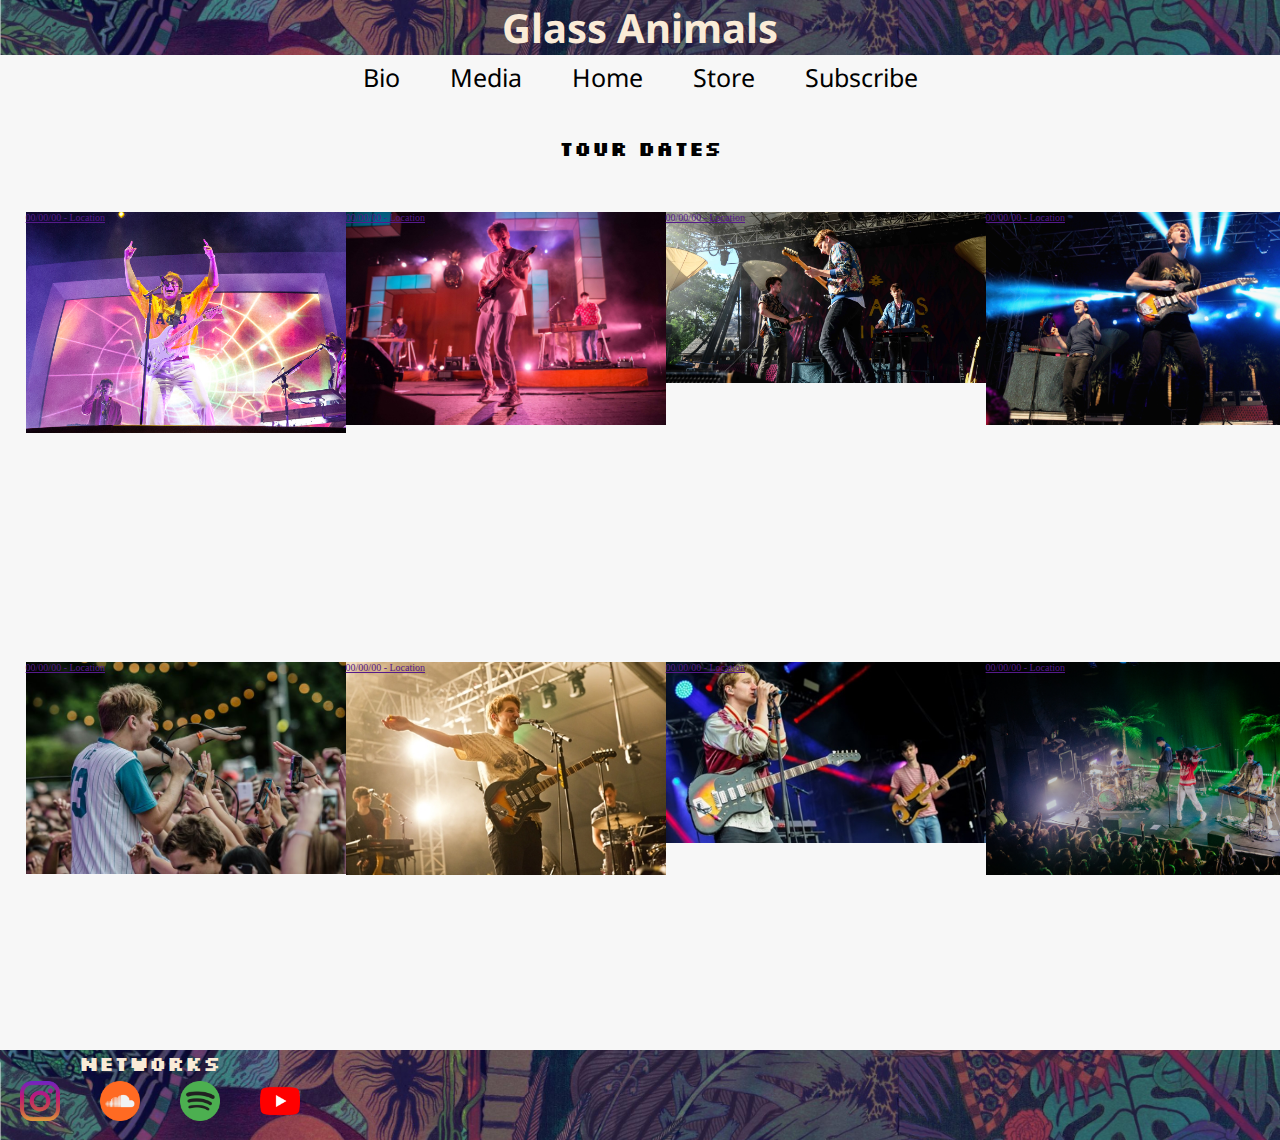
<file: index.html>
<!DOCTYPE html>
<html lang="en">
<head>
    <meta charset="UTF-8">
    <meta http-equiv="X-UA-Compatible" content="IE=edge">
    <meta name="viewport" content="width=device-width, initial-scale=1.0">
    <title>Glass Animals</title>
    <link rel="stylesheet" href="./css/style.css">
    <link rel="shortcut icon" href="./assets/favicon.ico" type="image/x-icon">
</head>
<!--inico banner-->
<body>
    <header>
        <div class="welcomeBanner">
            <H1>Glass Animals</H1>
        </div>
            <nav>
                <ul class="navBar">
                    <li><a href="./pages/bio.html">Bio</a></li>
                    <li><a href="./pages/media.html">Media</a></li>
                    <li><a href="./index.html">Home</a></li>
                    <li><a href="./pages/store.html">Store</a></li>
                    <li><a href="./pages/subscribe.html">Subscribe</a></li>
                </ul>
            </nav>
    </header>
<!--termina banner-->
    <main>
        <section class="mainHome">
            <h2>Tour dates</h2>
            <ol class="tourDates">
                <li class="date1"><a href="">00/00/00 - Location </a></li>
                <li class="date2"><a href="">00/00/00 - Location </a></li>
                <li class="date3"><a href="">00/00/00 - Location </a></li>
                <li class="date4"><a href="">00/00/00 - Location </a></li>
                <li class="date5"><a href="">00/00/00 - Location </a></li>
                <li class="date6"><a href="">00/00/00 - Location </a></li>
                <li class="date7"><a href="">00/00/00 - Location </a></li>
                <li class="date8"><a href="">00/00/00 - Location </a></li>
            </ol>
        </section>
    </main>
<!--footer-->
    <footer class="footer">
        <section class="socialAndMedia">
            <h3>Networks</h3>
            <div class="networks">
                <a href="https://www.instagram.com/GlassAnimals/"><img class="iconStyle" src="./assets/instagram.png" alt=""></a>
                <a href="https://soundcloud.com/glassanimals"><img class="iconStyle" src="./assets/soundcloud.png" alt=""></a>
                <a href="https://open.spotify.com/artist/4yvcSjfu4PC0CYQyLy4wSq"><img class="iconStyle" src="./assets/spotify.png" alt=""></a>
                <a href="https://www.youtube.com/user/glassanimalsband"><img class="iconStyle" src="./assets/youtube.png" alt=""></a>
            </div>
        </section>
    </footer>
<!--footer-->    
</body>
</html>
</file>
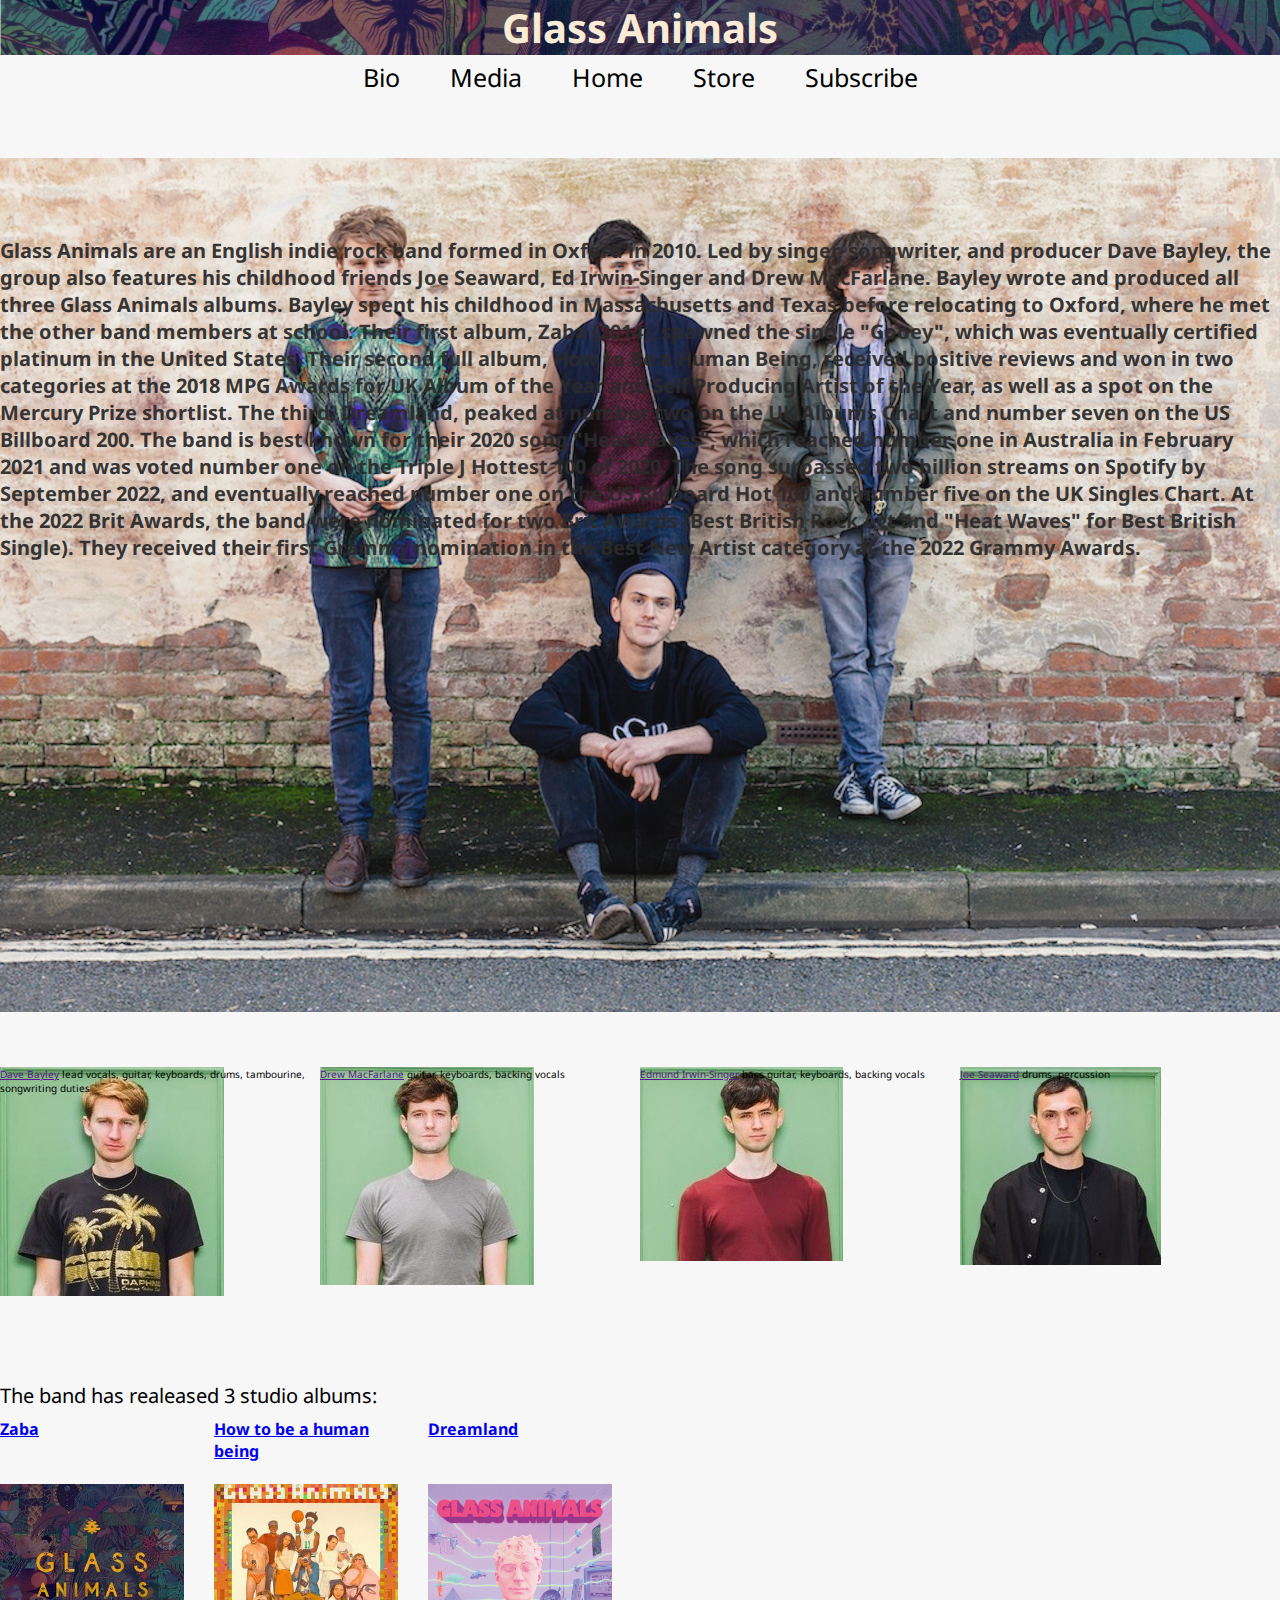
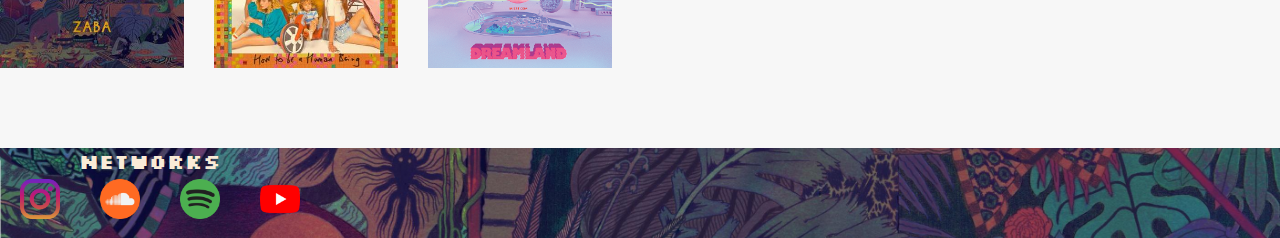
<file: pages/bio.html>
<!DOCTYPE html>
<html lang="en">
<head>
    <meta charset="UTF-8">
    <meta http-equiv="X-UA-Compatible" content="IE=edge">
    <meta name="viewport" content="width=device-width, initial-scale=1.0">
    <title>Bio</title>
    <link rel="stylesheet" href="../css/style.css">
    <link rel="shortcut icon" href="./assets/favicon.ico" type="image/x-icon">
</head>
<!--inico banner-->
<body>
    <header>
        <div class="welcomeBanner">
            <H1>Glass Animals</H1>
        </div>
            <nav>
                <ul class="navBar">
                    <li><a href="./bio.html">Bio</a></li>
                    <li><a href="./media.html">Media</a></li>
                    <li><a href="../index.html">Home</a></li>
                    <li><a href="./store.html">Store</a></li>
                    <li><a href="./subscribe.html">Subscribe</a></li>
                </ul>
            </nav>
    </header>
<!--termina banner-->
    <main>
        <div class="bioMain">
            <p class="textBio">Glass Animals are an English indie rock band formed in Oxford in 2010. Led by singer, songwriter, and producer Dave Bayley, the group also features his childhood friends Joe Seaward, Ed Irwin-Singer and Drew MacFarlane. Bayley wrote and produced all three Glass Animals albums. Bayley spent his childhood in Massachusetts and Texas before relocating to Oxford, where he met the other band members at school. Their first album, Zaba (2014), spawned the single "Gooey", which was eventually certified platinum in the United States. Their second full album, How to Be a Human Being, received positive reviews and won in two categories at the 2018 MPG Awards for UK Album of the Year and Self Producing Artist of the Year, as well as a spot on the Mercury Prize shortlist. The third, Dreamland, peaked at number two on the UK Albums Chart and number seven on the US Billboard 200.

                The band is best known for their 2020 song "Heat Waves", which reached number one in Australia in February 2021 and was voted number one on the Triple J Hottest 100 of 2020. The song surpassed two billion streams on Spotify by September 2022, and eventually reached number one on the US Billboard Hot 100 and number five on the UK Singles Chart. At the 2022 Brit Awards, the band were nominated for two Brit Awards (Best British Rock Act and "Heat Waves" for Best British Single). They received their first Grammy nomination in the Best New Artist category at the 2022 Grammy Awards.
            </p>
        </div>
        <section class="bandBioPics"> 
            <div class="daveB"><a href="">Dave Bayley</a> lead vocals, guitar, keyboards, drums, tambourine, songwriting duties</div>
            <div class="drewM"><a href="">Drew MacFarlane</a> guitar, keyboards, backing vocals</div>
            <div class="edmundI"><a href="">Edmund Irwin-Singer</a> bass guitar, keyboards, backing vocals</div>
            <div class="joeS"><a href="">Joe Seaward</a> drums, percussion</div>   
        </section>
        <article class="textBio2">The band has realeased 3 studio albums:
            <ul class="albums">
                <li class="album1"><a href="https://www.youtube.com/watch?v=7R6SITSeiRo&list=OLAK5uy_k12nU61mtYTc3VS3YErh5QD16eCtlLDxQ">Zaba</a></li>
                <li class="album2"><a href="https://www.youtube.com/watch?v=PhdtdUljThU&list=PL8tkzXKlhGxkmXyK3hz2PdRp_ghGzbazl">How to be a human being</a></li>
                <li class="album3"><a href="https://www.youtube.com/watch?v=mRD0-GxqHVo&list=PL8tkzXKlhGxn8vedFOKUngfcdnz6MV40M">Dreamland</a></li>
            </ul>
        </article>
    </main>
<!--footer-->
    <footer class="footer">
        <section class="socialAndMedia">
            <h3>Networks</h3>
            <div class="networks">
                <a href="https://www.instagram.com/GlassAnimals/"><img class="iconStyle" src="../assets/instagram.png" alt=""></a>
                <a href="https://soundcloud.com/glassanimals"><img class="iconStyle" src="../assets/soundcloud.png" alt=""></a>
                <a href="https://open.spotify.com/artist/4yvcSjfu4PC0CYQyLy4wSq"><img class="iconStyle" src="../assets/spotify.png" alt=""></a>
                <a href="https://www.youtube.com/user/glassanimalsband"><img class="iconStyle" src="../assets/youtube.png" alt=""></a>
            </div>
        </section>
    </footer>
<!--footer-->
    
</body>
</html>
</file>
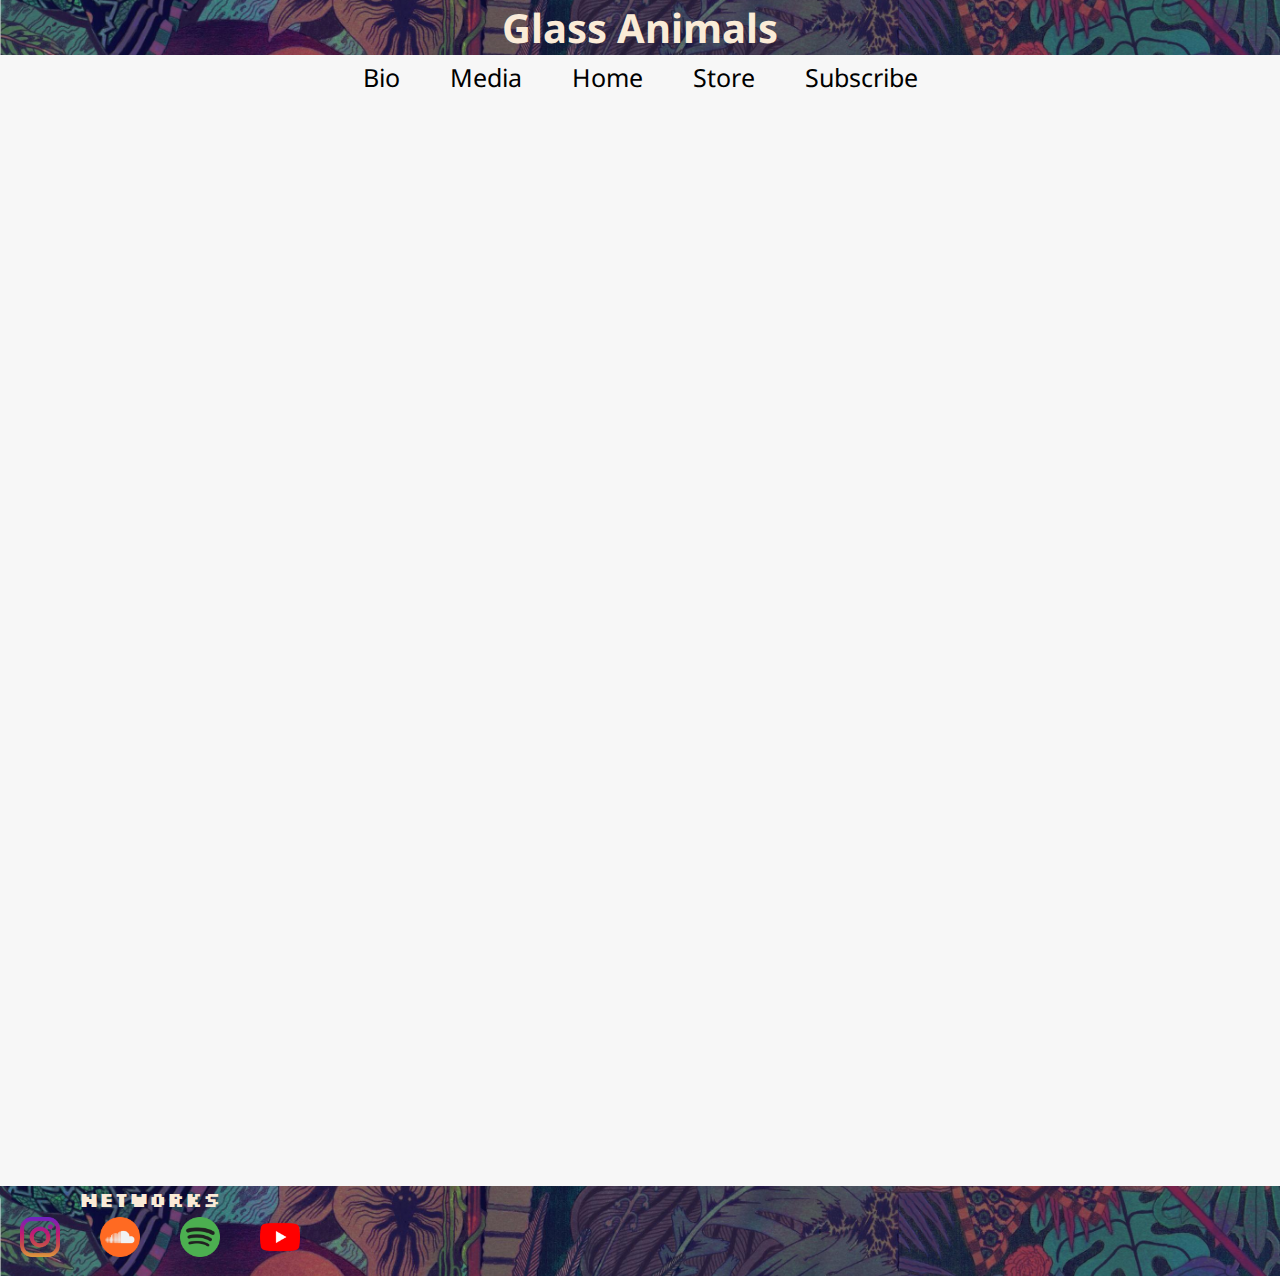
<file: pages/media.html>
<!DOCTYPE html>
<html lang="en">
<head>
    <meta charset="UTF-8">
    <meta http-equiv="X-UA-Compatible" content="IE=edge">
    <meta name="viewport" content="width=device-width, initial-scale=1.0">
    <title>Media</title>
    <link rel="stylesheet" href="../css/style.css">
    <link rel="shortcut icon" href="./assets/favicon.ico" type="image/x-icon">
</head>
<!--inico banner-->
<body>
    <header>
        <div class="welcomeBanner">
            <H1>Glass Animals</H1>
        </div>
            <nav>
                <ul class="navBar">
                    <li><a href="./bio.html">Bio</a></li>
                    <li><a href="./media.html">Media</a></li>
                    <li><a href="../index.html">Home</a></li>
                    <li><a href="./store.html">Store</a></li>
                    <li><a href="./subscribe.html">Subscribe</a></li>
                </ul>
            </nav>
    </header>
<!--termina banner-->
    <main>
        <section class="mediaVideo">
            <!--aca van media players youtube-->
            <iframe width="1440" height="652" src="https://www.youtube.com/embed/mRD0-GxqHVo?list=RDEMi4VB_oMWULBcSTO3iQiEZg" title="Glass Animals - Heat Waves (Official Video)" frameborder="0" allow="accelerometer; autoplay; clipboard-write; encrypted-media; gyroscope; picture-in-picture" allowfullscreen></iframe>
        </section>
        <section class="mediaSpotify">
            <!--aca van albums-->
            <iframe style="border-radius:12px" src="https://open.spotify.com/embed/artist/4yvcSjfu4PC0CYQyLy4wSq?utm_source=generator&theme=0" width="100%" height="380" frameBorder="0" allowfullscreen="" allow="autoplay; clipboard-write; encrypted-media; fullscreen; picture-in-picture" loading="lazy"></iframe>
        </section>
    </main>
<!--footer-->
    <footer class="footer">
        <section class="socialAndMedia">
            <h3>Networks</h3>
            <div class="networks">
                <a href="https://www.instagram.com/GlassAnimals/"><img class="iconStyle" src="../assets/instagram.png" alt=""></a>
                <a href="https://soundcloud.com/glassanimals"><img class="iconStyle" src="../assets/soundcloud.png" alt=""></a>
                <a href="https://open.spotify.com/artist/4yvcSjfu4PC0CYQyLy4wSq"><img class="iconStyle" src="../assets/spotify.png" alt=""></a>
                <a href="https://www.youtube.com/user/glassanimalsband"><img class="iconStyle" src="../assets/youtube.png" alt=""></a>
            </div>
        </section>
    </footer>
<!--footer-->
    
</body>
</html>
</file>
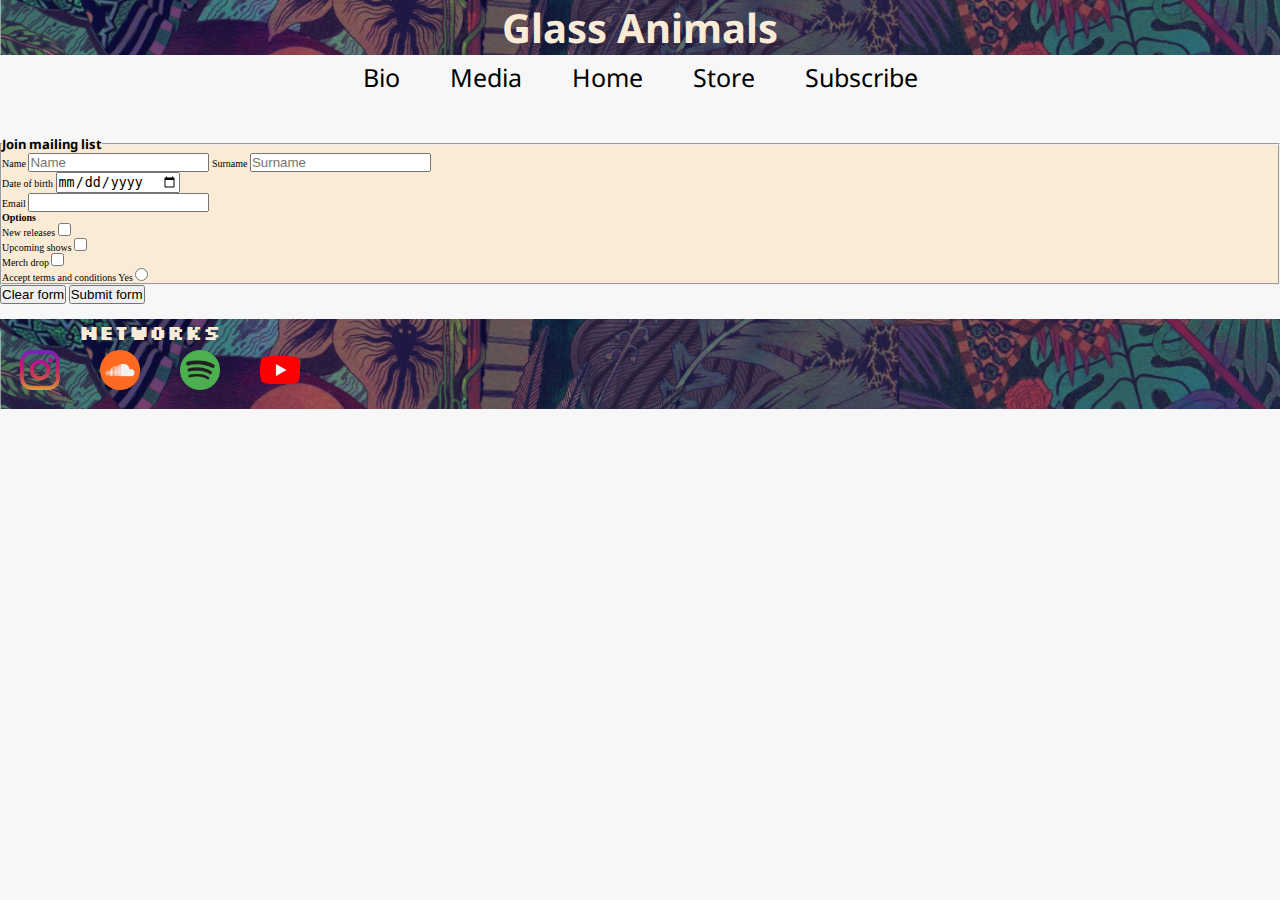
<file: pages/subscribe.html>
<!DOCTYPE html>
<html lang="en">
<head>
    <meta charset="UTF-8">
    <meta http-equiv="X-UA-Compatible" content="IE=edge">
    <meta name="viewport" content="width=device-width, initial-scale=1.0">
    <title>Subscribe</title>
    <link rel="stylesheet" href="../css/style.css">
    <link rel="shortcut icon" href="./assets/favicon.ico" type="image/x-icon">
</head>
<!--inico banner-->
<body>
    <header>
        <div class="welcomeBanner">
            <H1>Glass Animals</H1>
        </div>
            <nav>
                <ul class="navBar">
                    <li><a href="./bio.html">Bio</a></li>
                    <li><a href="./media.html">Media</a></li>
                    <li><a href="../index.html">Home</a></li>
                    <li><a href="./store.html">Store</a></li>
                    <li><a href="./subscribe.html">Subscribe</a></li>
                </ul>
            </nav>
    </header>
<!--termina banner-->
    <main>
        <form action="" method="GET" enctype="text/plain">
            <fieldset class="subInfo">
                <legend class="mailingList">Join mailing list</legend>
                    <div>
                        <label for="name">Name</label>
                        <input type="text" name="name" id="name" required placeholder="Name">
                        <label for="surname">Surname</label>
                        <input type="text" name="surname" id="surname" required placeholder="Surname">
                    </div>
                    <div>
                        <label for="date">Date of birth</label>
                        <input type="date" name="date" id="date" min="1950-01-01">
                    <div>
                        <label for="email">Email</label>
                        <input type="email" name="email" id="email" required>
                    </div>
                    <div>
                        <strong>Options</strong>
                            <div>
                                <label for="newReleases">New releases</label>
                                <input type="checkbox" name="newReleases" id="newReleases">
                            </div>
                            <div>
                                <label for="upcomingShows">Upcoming shows</label>
                                <input type="checkbox" name="upcomingShows" id="upcomingShows">
                            </div>
                            <div>
                                <label for="merchDrop">Merch drop</label>
                                <input type="checkbox" name="merchDrop" id="merchDrop">
                            </div>
                    </div>
                    <div>
                        <label for="termsAndConditions">Accept terms and conditions</label>
                        <label for="yesTerms">Yes</label>
                        <input type="radio" name="termsAndConditions" id="yesTerms" value="Yes">
                    </div>
            </fieldset>
            <input type="reset" value="Clear form"></input>
            <input type="submit" value="Submit form"></input>
        </form>
    </main>
<!--footer-->
    <footer class="footer">
        <section class="socialAndMedia">
            <h3>Networks</h3>
            <div class="networks">
                <a href="https://www.instagram.com/GlassAnimals/"><img class="iconStyle" src="../assets/instagram.png" alt=""></a>
                <a href="https://soundcloud.com/glassanimals"><img class="iconStyle" src="../assets/soundcloud.png" alt=""></a>
                <a href="https://open.spotify.com/artist/4yvcSjfu4PC0CYQyLy4wSq"><img class="iconStyle" src="../assets/spotify.png" alt=""></a>
                <a href="https://www.youtube.com/user/glassanimalsband"><img class="iconStyle" src="../assets/youtube.png" alt=""></a>
            </div>
        </section>
    </footer>
<!--footer-->
    
</body>
</html>
</file>
<file: css/style.css>
@import url('https://fonts.googleapis.com/css2?family=Noto+Sans&family=Silkscreen&display=swap');
/*
font-family: 'Noto Sans', sans-serif;
font-family: 'Silkscreen', cursive;
*/
*{
    margin: 0;
    padding: 0;
    box-shadow: border-box;
}
html{
    font-size: 62.5%;
}
body{
    height: 100vh;
    background-color: rgb(247, 247, 247);
}
header{
    width: 100%;
    font-family:'Noto Sans', sans-serif;
    display: flex;
    flex-direction: column;
    flex-wrap: wrap;
    height: 15vh;
}
.welcomeBanner{
    background-image: url("../assets/bannerBackground.jpeg");
    background-repeat: no-repeat;
    background-size: 100%;
    background-position: center;
}
h1{
    font-size: 4.0rem;
    font-weight: bold;
    justify-self: center;
    align-self: center;
    color:antiquewhite;
}
/*----barra de navegacion-----*/
nav{
    align-self: center;
}
.navBar{
    list-style: none;
    display: flex;
    gap: 50px;
    font-size: 2.5rem;
    margin-top: 5px;
    margin-bottom: 5px;
}
.navBar li a{
    text-decoration: none;
    color: black;
}
.navBar li a:hover{
    color: rgba(255, 0, 128, 0.394);
}
/*------fin barra de navegacion------*/

/*-------main--------*/

.text{
    font-family: 'Noto Sans', sans-serif;
    font-size: 2.0rem;
    justify-self: center;
    align-self: center;
}

h2{
    font-family: 'Silkscreen';
    font-size: 2.0rem;
    justify-self: center;
    align-self: center;
}

h3{
    font-family: 'Silkscreen';
    font-size: 2.0rem;
    justify-self: center;
    align-self: center;
    color:antiquewhite;
}

/*------bio--------*/

/*mejorar visibilidad texto*/
.bioMain{
    justify-self: center;
    align-self: center;
    display: inline-block;
    background-image: url(../assets/bandBio3.jpeg);
    background-size: 100%;
    opacity: 0.95;
    background-position: center;
    background-attachment:scroll;
    background-repeat: no-repeat;
    height: 100vh;
    width: 100%;
}
.textBio{
    font-family: 'Noto Sans';
    font-size: 2.0rem;
    color:rgba(33, 32, 32, 0.954);
    text-shadow: rgb(0, 0, 0);
    font-weight:bold;
    margin-top: 8%;
}
.textBio2{
    font-family: 'Noto Sans', sans-serif;
    font-size: 2.0rem;
    justify-self: center;
    align-self: center;
    display: inline-block;
}

.bandBioPics{
    display: grid;
    grid-template-columns: repeat(4,1fr);
    grid-template-rows: repeat(1,1fr);
    text-decoration: none;
}

.daveB{
    justify-self:center;
    font-family: 'Noto Sans';
    align-self:flex-end;
    display: inline;
    text-decoration: none;
    background-image: url(../assets/BioDave.jpeg);
    background-repeat: no-repeat;
    background-position:fixed;
    height: 35vh;
    width: 100%;
    margin-top: 10%;
    margin-bottom: auto;
    
}
.drewM{
    justify-self: center;
    font-family: 'Noto Sans';
    align-self:flex-end;
    display: inline;
    text-decoration: none;
    background-image: url(../assets/BioDrew.jpeg);
    background-repeat: no-repeat;
    background-position: fixed;
    height: 35vh;
    width: 100%;
    margin-top: 10%;
    margin-bottom: auto;
}
.edmundI{
    justify-self: center;
    font-family: 'Noto Sans';
    align-self:flex-end;
    display: inline;
    text-decoration: none;
    background-image: url(../assets/BioEdmund.jpeg);
    background-repeat: no-repeat;
    background-position: fixed;
    height: 35vh;
    width: 100%;
}
.joeS{
    justify-self: center;
    font-family: 'Noto Sans';
    align-self:flex-end;
    display: inline;
    text-decoration: none;
    background-image: url(../assets/BioJoe.jpeg);
    background-repeat: no-repeat;
    background-position: fixed;
    height: 35vh;
    width: 100%;
}
.albums{
    display: grid;
    grid-template-columns: repeat(3,1fr);
    grid-template-rows: repeat(1,1fr);
    text-decoration: none;
    color: rgb(10, 0, 9);
    text-shadow: rgb(255, 255, 255);
    font-weight: bolder;
    list-style: none;
    justify-content: space-evenly;
    gap: 5%;
}
.album1{
    background-image: url(../assets/zaba.jpeg); 
    background-size: 100%;
    background-repeat: no-repeat;
    background-position: center;
    height: 35vh;
    width: 100%;
    object-fit: contain ;
    margin-top: 5%;
    text-decoration: none;
    font-size: 1.6rem;
}
.album1 a:hover{
    color: rgb(255, 255, 255);
}
.album2{
    background-image: url(../assets/htbhb.jpeg);
    background-size: 100%;
    background-repeat: no-repeat;
    background-position: center;
    height: 35vh;
    width: 100%;
    object-fit: contain ;
    margin-top: 5%;
    text-decoration: none;
    font-size: 1.6rem;
    
}
.album3{
    background-image: url(../assets/dreamland.png);
    background-size: 100%;
    background-repeat: no-repeat;
    background-position: center;
    height: 35vh;
    width: 100%;
    object-fit: contain ;
    margin-top: 5%;
    text-decoration: none;
    font-size: 1.6rem;
}

/*-----fin bio------*/

.mainHome {
    height: 100vh;
}

.tourDates{
    /*background-image: url("../assets/tourDates.webp");
    background-size: 500px;
    background-repeat: no-repeat;*/
    margin-bottom: 2%;
    margin-top: 2%;
    height: 100%;
    width: 100%;
    padding: 2%;
    background-position: center;
    display:grid;
    grid-template-columns: repeat(4,1fr);
    grid-template-rows: repeat(2,1fr);
    background-attachment:scroll;  
}
@media (max-width: 576px) {
    .tourDates{
        display: grid;
        grid-template-columns: 1,1fr;
        grid-template-rows: 1,1fr;
        box-sizing: content-box;
        position: center;
    }
}
@media (max-width: 768px) {
    .store{
        display: grid;
        grid-template-columns: 2,1fr;
        grid-template-rows: 2,1fr;
        box-sizing: content-box;
        position: center;
    }
}

.date1{
    background-image: url("../assets/France.jpg");
    background-size: 100%;
    background-repeat: no-repeat;
    display:flex;
    flex-wrap: nowrap;
}
.date2{
    background-image: url("../assets/London.jpeg");
    background-size: 100%;
    background-repeat: no-repeat;
    display:flex;
    flex-wrap: nowrap;
}
.date3{
    background-image: url("../assets/BuenosAires.webp");
    background-size: 100%;
    background-repeat: no-repeat;
    display:flex;
    flex-wrap: nowrap;
}
.date4{
    background-image: url("../assets/Mendoza.jpeg");
    background-size: 100%;
    background-repeat: no-repeat;
    display:flex;
    flex-wrap: nowrap;
}
.date5{
    background-image: url("../assets/Madrid.jpeg");
    background-size: 100%;
    background-repeat: no-repeat;
    display:flex;
    flex-wrap: nowrap;
}
.date6{
    background-image: url("../assets/Newzealand.jpeg");
    background-size: 100%;
    background-repeat: no-repeat;
    display:flex;
    flex-wrap: nowrap;
}
.date7{
    background-image: url("../assets/SouthAfrica.jpeg");
    background-size: 100%;
    background-repeat: no-repeat;
    display:flex;
    flex-wrap: nowrap;
}
.date8{
    background-image: url("../assets/Washington.jpeg");
    background-size: 100%;
    background-repeat: no-repeat;
    display:flex;
    flex-wrap: nowrap;
}
.mediaVideo{
    position: left;
}

.mediaSpotify{
    position: right;
}

.storeItems{
    display:grid;
    list-style: none;
    text-decoration:none;
}

/*------Subscribe--------*/

.mailingList{
    font-family: 'Noto Sans' ;
    font-weight: bold;
    font-size: 1.3rem;
}

.subInfo{
    height: 100%;
    background-color:antiquewhite;
}


/*------Fin Subscribe--------*/

/*------Store--------*/

.store{
    display: grid;
    grid-template-columns: 4,1fr;
    grid-template-rows: 2,1fr;
    box-sizing: content-box;
    position: center;
}
@media (max-width: 576px) {
    .store{
        display: grid;
        grid-template-columns: 1,1fr;
        grid-template-rows: 1,1fr;
        box-sizing: content-box;
        position: center;
    }
}
@media (max-width: 768px) {
    .store{
        display: grid;
        grid-template-columns: 2,1fr;
        grid-template-rows: 2,1fr;
        box-sizing: content-box;
        position: center;
    }
}
.storeItems{
    display: flex;
    flex-direction: row;
    flex-wrap: wrap;
    position: center;
}

.hoodie{
    height: 35vh;
    width: 35vh;

}
.vinyl{
    height: 35vh;
    width: 35vh;
}
.cd{
    height: 35vh;
    width: 35vh;
}
.vhs{   
    height: 35vh;
    width: 35vh;
}

/*------Fin Store--------*/

/*------fin mains------*/


/*-------footer------*/
.footer{
    background-image: url("../assets/bannerBackground.jpeg");
    background-repeat: no-repeat;
    background-size: 100%;
    width: 100%;
    background-position: center;
    left: 0;
    bottom: 0;
    position: bottom;
    height: 10%;
    margin-top: 15px;
    display: inline-block;
}
.socialAndMedia{
    height: 15%;
    display: inline-block;
    grid-column: 3/4;
    justify-self: right;
}
.networks{
    height: 15%;
    width: 100%;
    display: grid;
    grid-template-columns: 1fr 1fr 1fr 1fr;
    justify-content:right;
    gap: 20px;
}
.iconStyle{
    height:40px;
    margin-left:20px;
    margin-top:5px;
}

/*-----fin footer------*/
</file>
